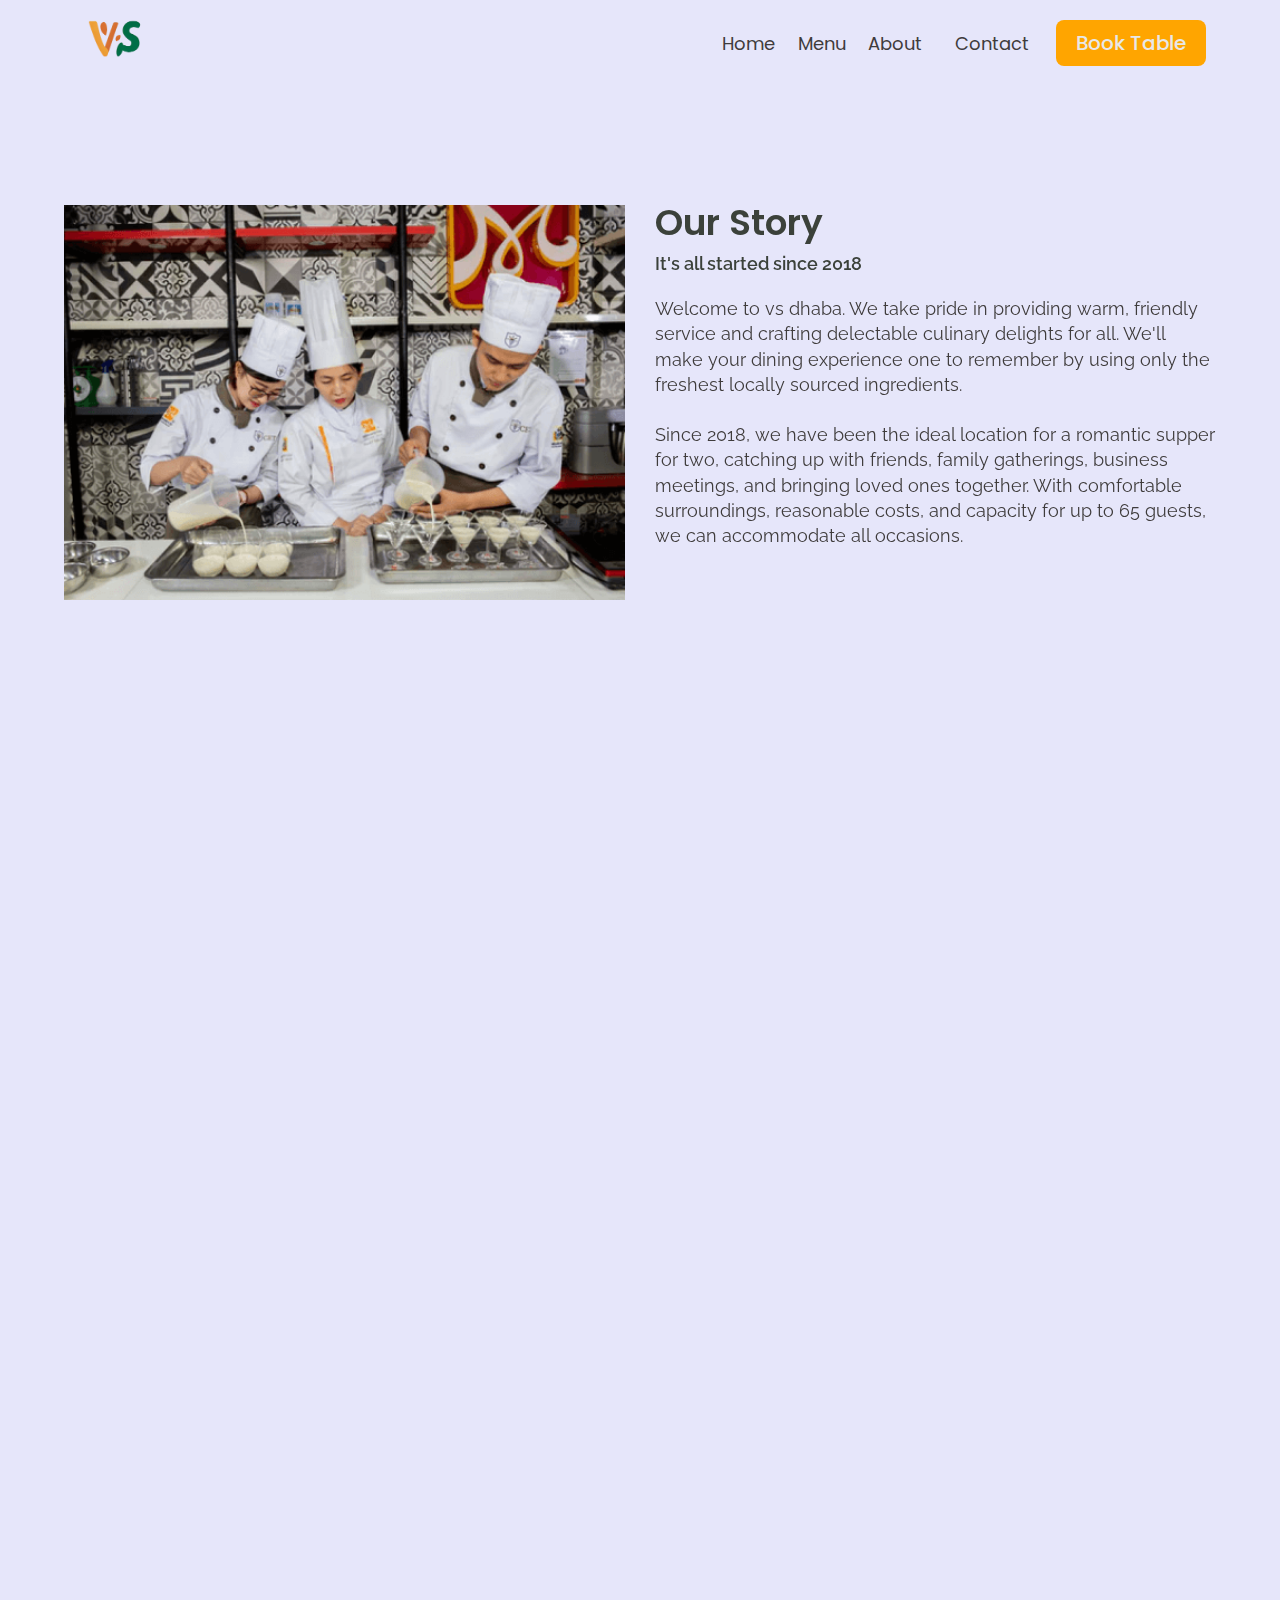
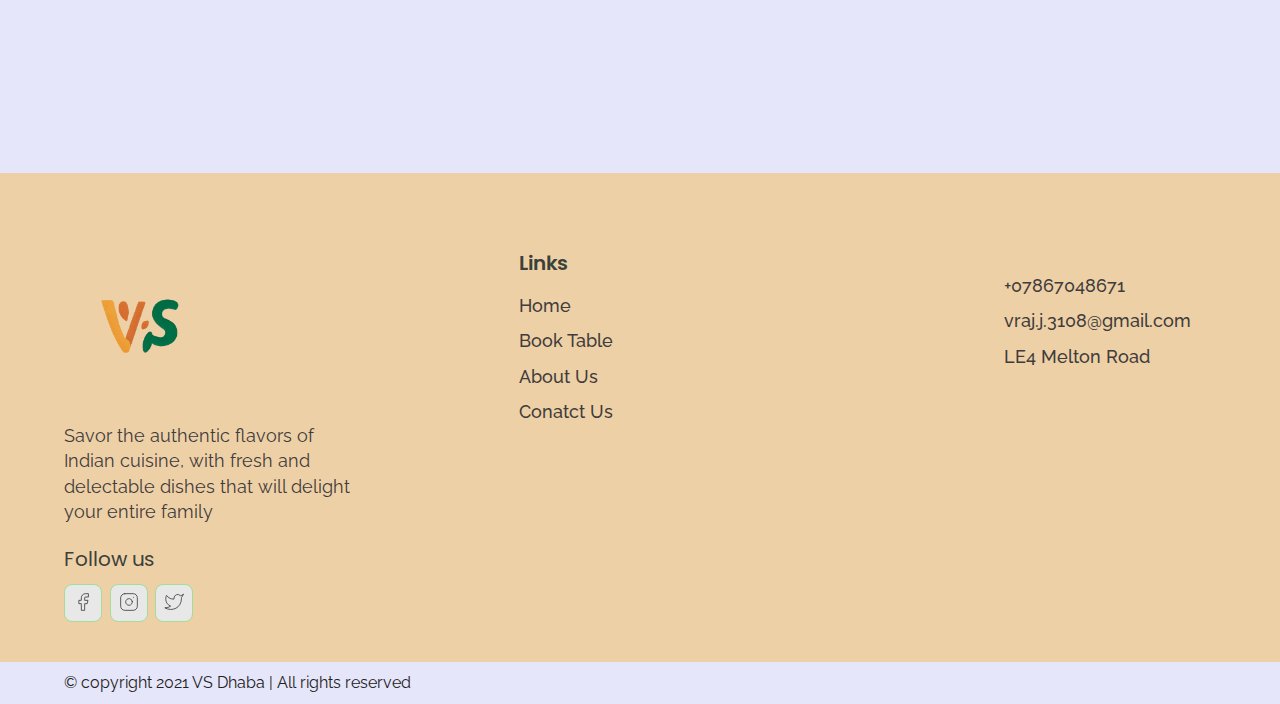
<file: about.html>
<!DOCTYPE html>
<html lang="en">
  <head>
    <meta charset="UTF-8" />
    <meta http-equiv="X-UA-Compatible" content="IE=edge" />
    <meta name="viewport" content="width=device-width, initial-scale=1.0" />
    <link rel="shortcut icon" href="./images/favicon.ico" type="image/x-icon" />
    <title>About | VS Dhaba</title>
    <link rel="stylesheet" href="./reset.css">
    <link rel="stylesheet" href="./globalStyles.css">
    <link rel="stylesheet" href="./components.css">
    <!-- aos library css  -->
    <link rel="stylesheet" href="https://unpkg.com/aos@next/dist/aos.css" />
    <link rel="stylesheet" href="./about.css" />
  </head>

  <body>
    <!-- Nav Section -->
    <div class="nav">
      <div class="container">
        <div class="nav__wrapper">
          <a href="../index.html" class="logo">
            <img class="vslogo" src="./images/vslogor.png" alt="" />
          </a>
          <nav>
            <div class="nav__icon">
              <svg
                xmlns="http://www.w3.org/2000/svg"
                width="24"
                height="24"
                viewBox="0 0 24 24"
                fill="none"
                stroke="currentColor"
                stroke-width="2"
                stroke-linecap="round"
                stroke-linejoin="round"
                class="feather feather-menu"
              >
                <line x1="3" y1="12" x2="21" y2="12" />
                <line x1="3" y1="6" x2="21" y2="6" />
                <line x1="3" y1="18" x2="21" y2="18" />
              </svg>
            </div>
            <div class="nav__bgOverlay"></div>
            <ul class="nav__list">
              <div class="nav__close">
                <svg
                  xmlns="http://www.w3.org/2000/svg"
                  width="24"
                  height="24"
                  viewBox="0 0 24 24"
                  fill="none"
                  stroke="currentColor"
                  stroke-width="2"
                  stroke-linecap="round"
                  stroke-linejoin="round"
                  class="feather feather-x"
                >
                  <line x1="18" y1="6" x2="6" y2="18" />
                  <line x1="6" y1="6" x2="18" y2="18" />
                </svg>
              </div>
              <div class="nav__list__wrapper">
                <li><a class="nav__link" href="../index.html">Home</a></li>
                <div class="dropdown">
                  <button class="dropbtn nav__link">Menu</button>
                  <div class="dropdown-content">
                    <a href="./gujarati.html">Gujarati</a>
                    <a href="./Rajasthani.html">Rajasthani</a>
                    <a href="./punjabi.html">Punjabi</a>
                    <a href="./SouthIndian.html">South indian</a>
                  </div>
                </div>
                <li><a class="nav__link" href="./about.html">About</a></li>
                <li><a class="nav__link" href="./contact.html">Contact</a></li>
                <li>
                  <a href="./booking.html" class="btn primary-btn"
                    >Book Table</a
                  >
                </li>
              </div>
            </ul>
          </nav>
        </div>
      </div>
    </div>
    <!-- End Nav Section -->
    <!-- Our Story Section -->
    <section id="ourStory" data-aos="fade-up">
      <div class="container">
        <div class="ourStory__wrapper">
          <div class="ourStory__img">
            <img src="./images/ourStoryImg.png" alt="shaif's cuisine" />
          </div>
          <div class="ourStory__info">
            <h3 class="ourStory__title">Our Story</h3>
            <p class="ourStory__subtitle">It's all started since 2018</p>
            <p class="ourStory__text">
              Welcome to vs dhaba. We take pride in providing warm, friendly
              service and crafting delectable culinary delights for all. We'll
              make your dining experience one to remember by using only the
              freshest locally sourced ingredients.

              <br /><br />
              Since 2018, we have been the ideal location for a romantic supper
              for two, catching up with friends, family gatherings, business
              meetings, and bringing loved ones together. With comfortable
              surroundings, reasonable costs, and capacity for up to 65 guests,
              we can accommodate all occasions.
            </p>
          </div>
        </div>
      </div>
    </section>
    <!-- End Our Story Section -->
    <!-- Our Goals -->
    <section id="ourGoals" data-aos="fade-down">
      <div class="container">
        <div class="ourGoals__info">
          <h3 class="ourGoals__title">Our Goals</h3>
          <p class="ourGoals__text">
            We will sell delectable and exceptional food and beverages that fulfil the highest quality, freshness, and seasonality standards while merging modern-creative and classic cooking techniques. We will provide great service to our customers by demonstrating warmth, graciousness, efficiency, skill, professionalism, and honesty in our work. Every consumer who walks through our doors should be impressed with their experience at our dhaba and want to return.
          </p>
        </div>
        <div class="ourGoals__imgs__wrapper" data-aos="fade-up">
          <div class="ourGoals__img1">
            <img src="./images/ourGoals_img1.png" alt="kitchen img" />
          </div>
          <div class="ourGoals__img2">
            <img src="./images/ourGoals_img2.png" alt="kitchen img" />
          </div>
          <div class="ourGoals__img3">
            <img src="./images/ourGoals_img3.png" alt="kitchen img" />
          </div>
        </div>
      </div>
    </section>
    <!-- End Our Goals -->
    <!-- Footer -->
    <div class="footer_div">
      <footer>
        <div class="container">
          <div class="footer__wrapper">
            <div class="footer__col1">
              <div class="footer__logo">
                <img src="./images/vslogor.png" alt="VS Dhaba" />
              </div>
              <p class="footer__desc">
                Savor the authentic flavors of Indian cuisine, with fresh and
                delectable dishes that will delight your entire family
              </p>
              <div class="footer__socials">
                <h4 class="footer__socials__title">Follow us</h4>
                <ol class="footer__socials__list">
                  <li>
                    <a href="#">
                      <svg
                        xmlns="http://www.w3.org/2000/svg"
                        width="24"
                        height="24"
                        viewBox="0 0 24 24"
                        fill="none"
                        stroke="currentColor"
                        stroke-width="1"
                        stroke-linecap="round"
                        stroke-linejoin="round"
                        class="feather feather-facebook"
                      >
                        <path
                          d="M18 2h-3a5 5 0 0 0-5 5v3H7v4h3v8h4v-8h3l1-4h-4V7a1 1 0 0 1 1-1h3z"
                        />
                      </svg>
                    </a>
                  </li>
                  <li>
                    <a href="#">
                      <svg
                        xmlns="http://www.w3.org/2000/svg"
                        width="24"
                        height="24"
                        viewBox="0 0 24 24"
                        fill="none"
                        stroke="currentColor"
                        stroke-width="1"
                        stroke-linecap="round"
                        stroke-linejoin="round"
                        class="feather feather-instagram"
                      >
                        <rect
                          x="2"
                          y="2"
                          width="20"
                          height="20"
                          rx="5"
                          ry="5"
                        />
                        <path
                          d="M16 11.37A4 4 0 1 1 12.63 8 4 4 0 0 1 16 11.37z"
                        />
                        <line x1="17.5" y1="6.5" x2="17.51" y2="6.5" />
                      </svg>
                    </a>
                  </li>
                  <li>
                    <a href="#">
                      <svg
                        xmlns="http://www.w3.org/2000/svg"
                        width="24"
                        height="24"
                        viewBox="0 0 24 24"
                        fill="none"
                        stroke="currentColor"
                        stroke-width="1"
                        stroke-linecap="round"
                        stroke-linejoin="round"
                        class="feather feather-twitter"
                      >
                        <path
                          d="M23 3a10.9 10.9 0 0 1-3.14 1.53 4.48 4.48 0 0 0-7.86 3v1A10.66 10.66 0 0 1 3 4s-4 9 5 13a11.64 11.64 0 0 1-7 2c9 5 20 0 20-11.5a4.5 4.5 0 0 0-.08-.83A7.72 7.72 0 0 0 23 3z"
                        />
                      </svg>
                    </a>
                  </li>
                </ol>
              </div>
            </div>
            <div class="footer__col2">
              <h3 class="footer__text__title">Links</h3>
              <ol class="footer__text">
                <li>
                  <a href="/index.html">Home</a>
                </li>

                <li>
                  <a href="./booking.html">Book Table</a>
                </li>
                <li>
                  <a href="./about.html">About Us</a>
                </li>
                <li>
                  <a href="./contact.html"> Conatct Us</a>
                </li>
              </ol>
            </div>
            <div class="footer__col3">
              <h3 class="footer__text__title"></h3>
              <ol class="footer__text">
                <li>
                  <a href="#"></a>
                </li>
                <li>
                  <a href="#"></a>
                </li>
                <li>
                  <a href="#"></a>
                </li>
              </ol>
            </div>
            <div class="footer__col4">
              <h3 class="footer__text__title"></h3>
              <ol class="footer__text">
                <li>
                  <a href="#">+07867048671</a>
                </li>
                <li>
                  <a href="#">vraj.j.3108@gmail.com</a>
                </li>
                <li>
                  <a href="#">LE4 Melton Road</a>
                </li>
              </ol>
            </div>
          </div>
        </div>
      </footer>
      <div id="copyright">
        <div class="container">
          <p class="copyright__text">
            © copyright 2021 VS Dhaba | All rights reserved
          </p>
        </div>
      </div>
    </div>
    <!-- End Footer -->

    <!-- aos scripts -->
    <script src="https://unpkg.com/aos@next/dist/aos.js"></script>
    <!-- custom scripts -->
    <script src="./main.js"></script>
  </body>
</html>
</file>
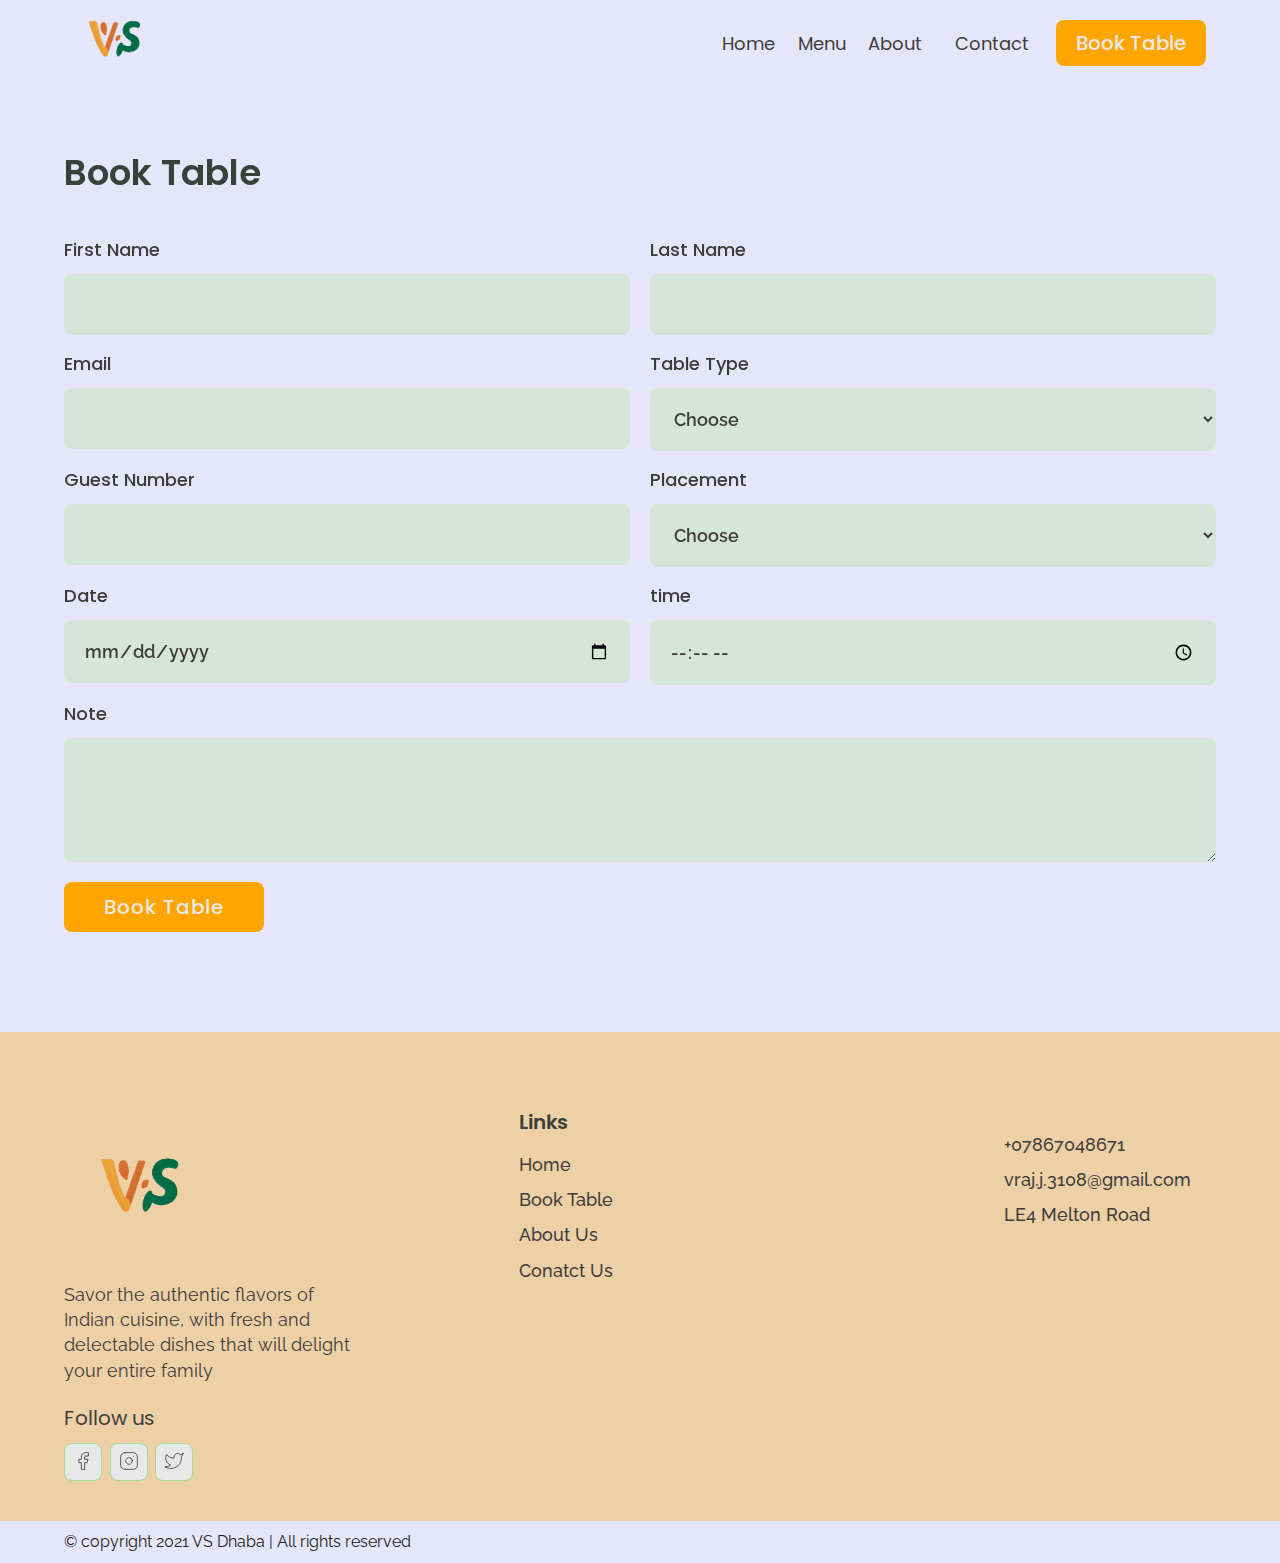
<file: booking.html>
<!DOCTYPE html>
<html lang="en">

<head>
  <meta charset="UTF-8">
  <meta http-equiv="X-UA-Compatible" content="IE=edge">
  <meta name="viewport" content="width=device-width, initial-scale=1.0">
  <link rel="shortcut icon" href="./images/favicon.ico" type="image/x-icon">
  <title>Booking VS Dhaba</title>
  <link rel="stylesheet" href="./reset.css">
  <link rel="stylesheet" href="./globalStyles.css">
  <link rel="stylesheet" href="./components.css">
  <link rel="stylesheet" href="./booking.css">
  <!-- aos library css  -->
  <link rel="stylesheet" href="https://unpkg.com/aos@next/dist/aos.css" />
</head>

<body>
  <!-- Nav Section -->
  <div class="nav">
    <div class="container">
      <div class="nav__wrapper">
        <a href="./index.html" class="logo">
          <img class="vslogo" src="../images/vslogor.png" alt="" />
        </a>
        <nav>
          <div class="nav__icon">
            <svg
              xmlns="http://www.w3.org/2000/svg"
              width="24"
              height="24"
              viewBox="0 0 24 24"
              fill="none"
              stroke="currentColor"
              stroke-width="2"
              stroke-linecap="round"
              stroke-linejoin="round"
              class="feather feather-menu"
            >
              <line x1="3" y1="12" x2="21" y2="12" />
              <line x1="3" y1="6" x2="21" y2="6" />
              <line x1="3" y1="18" x2="21" y2="18" />
            </svg>
          </div>
          <div class="nav__bgOverlay"></div>
          <ul class="nav__list">
            <div class="nav__close">
              <svg
                xmlns="http://www.w3.org/2000/svg"
                width="24"
                height="24"
                viewBox="0 0 24 24"
                fill="none"
                stroke="currentColor"
                stroke-width="2"
                stroke-linecap="round"
                stroke-linejoin="round"
                class="feather feather-x"
              >
                <line x1="18" y1="6" x2="6" y2="18" />
                <line x1="6" y1="6" x2="18" y2="18" />
              </svg>
            </div>
            <div class="nav__list__wrapper">
              <li><a class="nav__link" href="../index.html">Home</a></li>
              <div class="dropdown">
                <button class="dropbtn nav__link">Menu</button>
                <div class="dropdown-content">
                  <a href="./gujarati.html">Gujarati</a>
                  <a href="./Rajasthani.html">Rajasthani</a>
                  <a href="./punjabi.html">Punjabi</a>
                  <a href="./SouthIndian.html">South indian</a>
                </div>
              </div>
              <li><a class="nav__link" href="./about.html">About</a></li>
              <li><a class="nav__link" href="./contact.html">Contact</a></li>
              <li>
                <a href="./booking.html" class="btn primary-btn"
                  >Book Table</a
                >
              </li>
            </div>
          </ul>
        </nav>
      </div>
    </div>
  </div>
  <!-- End Nav Section -->
  <!-- Booking Section -->
  <section id="form" data-aos="fade-up">
    <div class="container">
      <h3 class="form__title">Book Table</h3>
      <div class="form__wrapper">
        <form name="booking" method="POST" netlify>
          <div class="form__group">
            <label for="firstName">First Name</label>
            <input type="text" id="firstName" name="First Name" required>
          </div>
          <div class="form__group">
            <label for="lastName">Last Name</label>
            <input type="text" id="lastName" name="Last Name" required>
          </div>
          <div class="form__group">
            <label for="email">Email</label>
            <input type="email" id="email" name="Email" required>
          </div>
          <div class="form__group">
            <label for="tableType">Table Type</label>
            <select name="Table Type" id="tableType" required>
              <option selected disabled>Choose</option>
              <option value="small">Small(2 persons)</option>
              <option value="medium">Small(4 persons)</option>
              <option value="large">large(6 persons)</option>
            </select>
          </div>
          <div class="form__group">
            <label for="guestNumber">Guest Number</label>
            <input type="number" id="guestNumber" name="Guest Number" min="1" max="10" required>
          </div>
          <div class="form__group">
            <label for="placement">Placement</label>
            <select name="Placement" id="placement">
              <option selected disabled>Choose</option>
              <option value="outdoor">Outdoor</option>
              <option value="indoor">Indoor</option>
              <option value="rooftop">rooftop</option>
            </select>
          </div>
          <div class="form__group">
            <label for="date">Date</label>
            <input type="date" id="date" name="Date" required>
          </div>
          <div class="form__group">
            <label for="time">time</label>
            <input type="time" id="time" name="Time" required>
          </div>
          <div class="form__group form__group__full">
            <label for="note">Note</label>
            <textarea name="Note" id="note" rows="4"></textarea>
          </div>
          <button type="submit" class="btn primary-btn">Book Table</button>
        </form>
      </div>
    </div>
  </section>
  <!-- End Booking Section -->
  <!-- Footer -->
  <div class="footer_div">
    <footer>
      <div class="container">
        <div class="footer__wrapper">
          <div class="footer__col1">
            <div class="footer__logo">
              <img src="./images/vslogor.png" alt="VS Dhaba" />
            </div>
            <p class="footer__desc">
              Savor the authentic flavors of Indian cuisine, with fresh and
              delectable dishes that will delight your entire family
            </p>
            <div class="footer__socials">
              <h4 class="footer__socials__title">Follow us</h4>
              <ol class="footer__socials__list">
                <li>
                  <a href="#">
                    <svg
                      xmlns="http://www.w3.org/2000/svg"
                      width="24"
                      height="24"
                      viewBox="0 0 24 24"
                      fill="none"
                      stroke="currentColor"
                      stroke-width="1"
                      stroke-linecap="round"
                      stroke-linejoin="round"
                      class="feather feather-facebook"
                    >
                      <path
                        d="M18 2h-3a5 5 0 0 0-5 5v3H7v4h3v8h4v-8h3l1-4h-4V7a1 1 0 0 1 1-1h3z"
                      />
                    </svg>
                  </a>
                </li>
                <li>
                  <a href="#">
                    <svg
                      xmlns="http://www.w3.org/2000/svg"
                      width="24"
                      height="24"
                      viewBox="0 0 24 24"
                      fill="none"
                      stroke="currentColor"
                      stroke-width="1"
                      stroke-linecap="round"
                      stroke-linejoin="round"
                      class="feather feather-instagram"
                    >
                      <rect x="2" y="2" width="20" height="20" rx="5" ry="5" />
                      <path
                        d="M16 11.37A4 4 0 1 1 12.63 8 4 4 0 0 1 16 11.37z"
                      />
                      <line x1="17.5" y1="6.5" x2="17.51" y2="6.5" />
                    </svg>
                  </a>
                </li>
                <li>
                  <a href="#">
                    <svg
                      xmlns="http://www.w3.org/2000/svg"
                      width="24"
                      height="24"
                      viewBox="0 0 24 24"
                      fill="none"
                      stroke="currentColor"
                      stroke-width="1"
                      stroke-linecap="round"
                      stroke-linejoin="round"
                      class="feather feather-twitter"
                    >
                      <path
                        d="M23 3a10.9 10.9 0 0 1-3.14 1.53 4.48 4.48 0 0 0-7.86 3v1A10.66 10.66 0 0 1 3 4s-4 9 5 13a11.64 11.64 0 0 1-7 2c9 5 20 0 20-11.5a4.5 4.5 0 0 0-.08-.83A7.72 7.72 0 0 0 23 3z"
                      />
                    </svg>
                  </a>
                </li>
              </ol>
            </div>
          </div>
          <div class="footer__col2">
            <h3 class="footer__text__title">Links</h3>
            <ol class="footer__text">
              <li>
                <a href="/index.html">Home</a>
              </li>
              
              <li>
                <a href="./booking.html">Book Table</a>
              </li>
              <li>
                <a href="./about.html">About Us</a>
              </li>
              <li>
                <a href="./contact.html"> Conatct Us</a>
              </li>
              
            </ol>
          </div>
          <div class="footer__col3">
            <h3 class="footer__text__title"></h3>
            <ol class="footer__text">
              <li>
                <a href="#"></a>
              </li>
              <li>
                <a href="#"></a>
              </li>
              <li>
                <a href="#"></a>
              </li>
            </ol>
          </div>
          <div class="footer__col4">
            <h3 class="footer__text__title"></h3>
            <ol class="footer__text">
              <li>
                <a href="#">+07867048671</a>
              </li>
              <li>
                <a href="#">vraj.j.3108@gmail.com</a>
              </li>
              <li>
                <a href="#">LE4 Melton Road</a>
              </li>
            </ol>
          </div>
        </div>
      </div>
    </footer>
    <div id="copyright">
      <div class="container">
        <p class="copyright__text">
          © copyright 2021 VS Dhaba | All rights reserved
        </p>
      </div>
    </div>
  </div>
  <!-- End Footer -->

  <!-- aos scripts -->
  <script src="https://unpkg.com/aos@next/dist/aos.js"></script>
  <!-- custom scripts -->
  <script src="./main.js"></script>
</body>

</html>
</file>
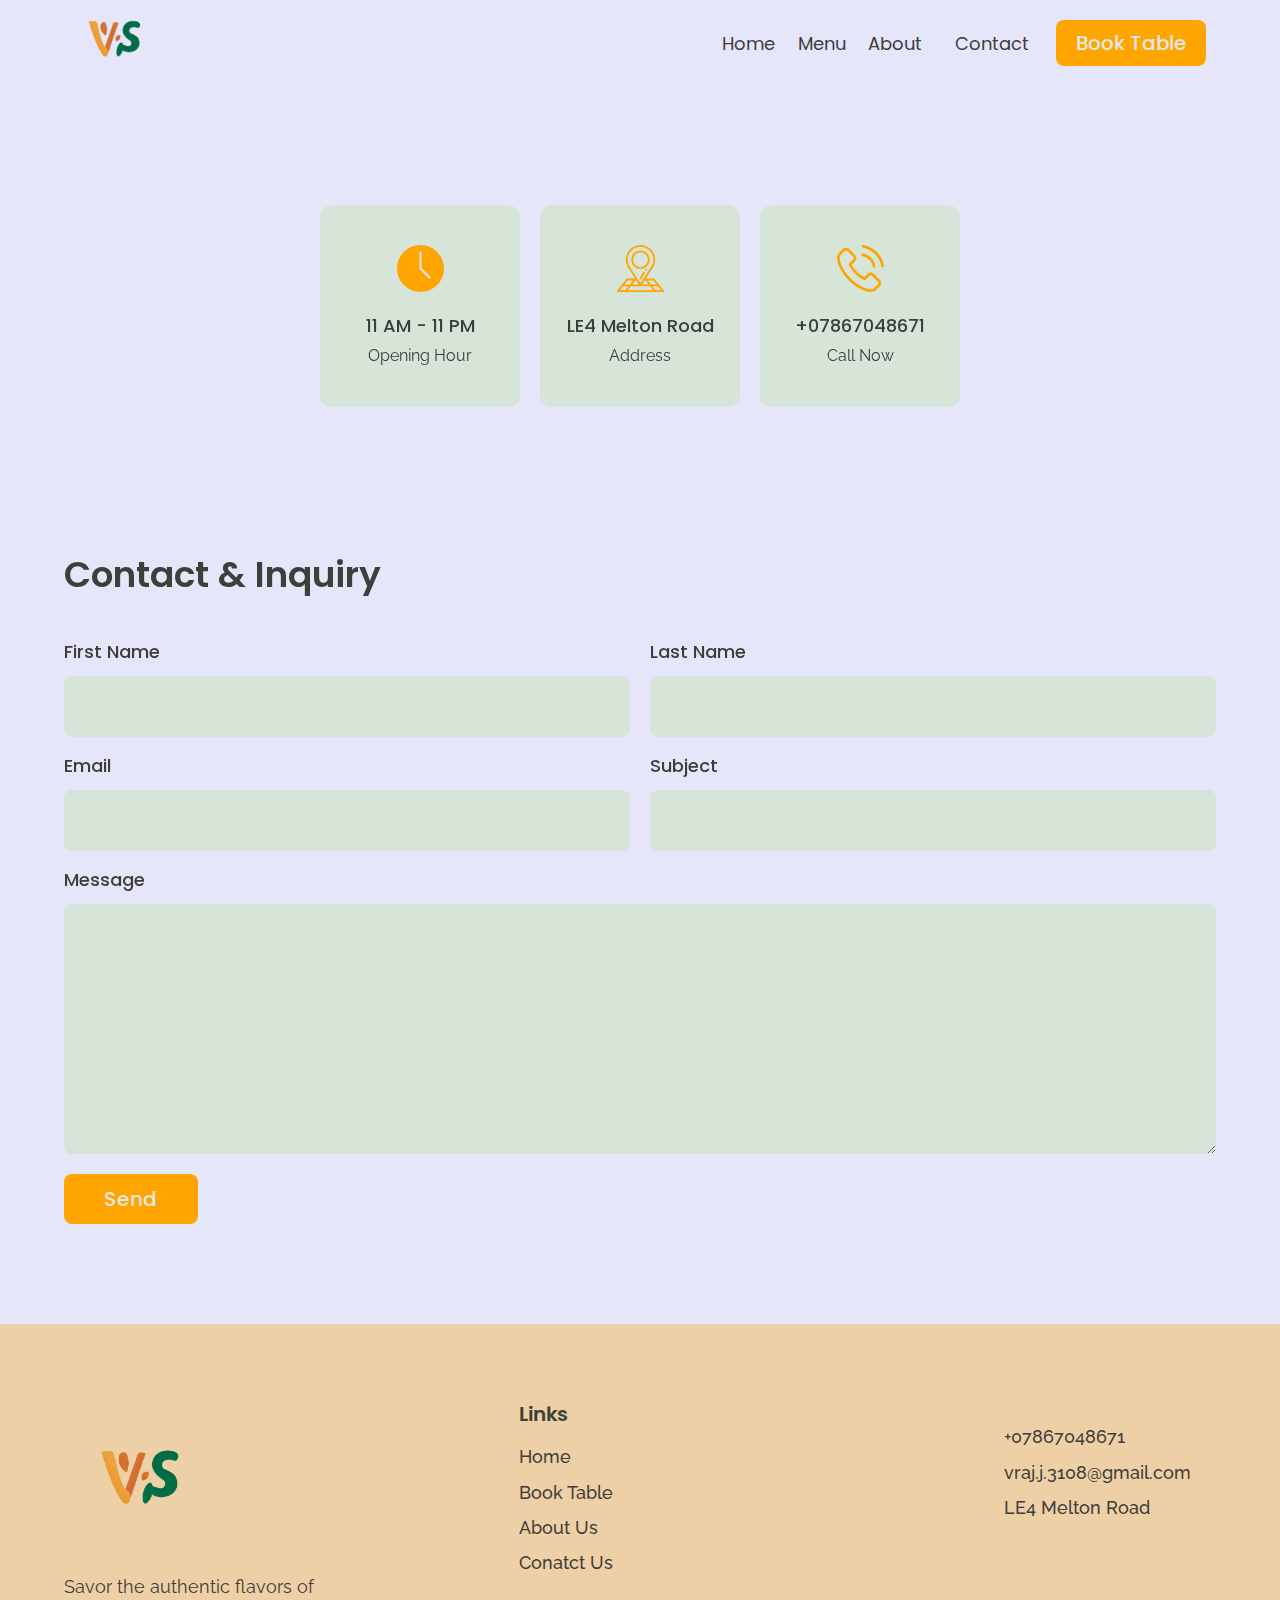
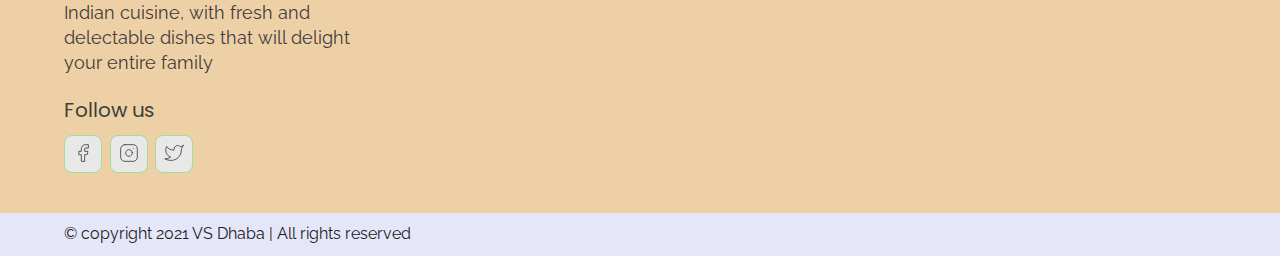
<file: contact.html>
<!DOCTYPE html>
<html lang="en">

<head>
  <meta charset="UTF-8">
  <meta http-equiv="X-UA-Compatible" content="IE=edge">
  <meta name="viewport" content="width=device-width, initial-scale=1.0">
  <link rel="shortcut icon" href="./images/favicon.ico" type="image/x-icon">
  <title>Contact | Shaif's Cuisine</title>
  <link rel="stylesheet" href="./reset.css">
  <link rel="stylesheet" href="./globalStyles.css">
  <link rel="stylesheet" href="./components.css">
  <!-- aos library css  -->
  <link rel="stylesheet" href="https://unpkg.com/aos@next/dist/aos.css" />
  <link rel="stylesheet" href="./contact.css">
  <!-- Add your custom css -->
</head>

<body>
  <!-- Nav Section -->
  <div class="nav">
    <div class="container">
      <div class="nav__wrapper">
        <a href="./index.html" class="logo">
          <img class="vslogo" src="./images/vslogor.png" alt="" />
        </a>
        <nav>
          <div class="nav__icon">
            <svg
              xmlns="http://www.w3.org/2000/svg"
              width="24"
              height="24"
              viewBox="0 0 24 24"
              fill="none"
              stroke="currentColor"
              stroke-width="2"
              stroke-linecap="round"
              stroke-linejoin="round"
              class="feather feather-menu"
            >
              <line x1="3" y1="12" x2="21" y2="12" />
              <line x1="3" y1="6" x2="21" y2="6" />
              <line x1="3" y1="18" x2="21" y2="18" />
            </svg>
          </div>
          <div class="nav__bgOverlay"></div>
          <ul class="nav__list">
            <div class="nav__close">
              <svg
                xmlns="http://www.w3.org/2000/svg"
                width="24"
                height="24"
                viewBox="0 0 24 24"
                fill="none"
                stroke="currentColor"
                stroke-width="2"
                stroke-linecap="round"
                stroke-linejoin="round"
                class="feather feather-x"
              >
                <line x1="18" y1="6" x2="6" y2="18" />
                <line x1="6" y1="6" x2="18" y2="18" />
              </svg>
            </div>
            <div class="nav__list__wrapper">
              <li><a class="nav__link" href="../index.html">Home</a></li>
              <div class="dropdown">
                <button class="dropbtn nav__link">Menu</button>
                <div class="dropdown-content">
                  <a href="./gujarati.html">Gujarati</a>
                  <a href="./Rajasthani.html">Rajasthani</a>
                  <a href="./punjabi.html">Punjabi</a>
                  <a href="./SouthIndian.html">South indian</a>
                </div>
              </div>
              <li><a class="nav__link" href="./about.html">About</a></li>
              <li><a class="nav__link" href="./contact.html">Contact</a></li>
              <li>
                <a href="./booking.html" class="btn primary-btn"
                  >Book Table</a
                >
              </li>
            </div>
          </ul>
        </nav>
      </div>
    </div>
  </div>
  <!-- End Nav Section -->
  <!-- Store Info Section -->
  <section id="storeInfo" data-aos="fade-up">
    <div class="container">
      <div class="storeInfo__wrapper">
        <div class="storeInfo__item">
          <div class="storeInfo__icon">
            <img src="./images/wall-clock-icon.svg" alt="clock icon">
          </div>
          <h3 class="storeInfo__title">
            11 AM - 11 PM
          </h3>
          <p class="storeInfo__text">
            Opening Hour
          </p>
        </div>
        <div class="storeInfo__item">
          <div class="storeInfo__icon">
            <img src="./images/address-icon.svg" alt="clock icon">
          </div>
          <h3 class="storeInfo__title">
             LE4 Melton Road
          </h3>
          <p class="storeInfo__text">
            Address
          </p>
        </div>
        <div class="storeInfo__item">
          <div class="storeInfo__icon">
            <img src="./images/phone-icon.svg" alt="clock icon">
          </div>
          <h3 class="storeInfo__title">
            +07867048671
          </h3>
          <p class="storeInfo__text">
            Call Now
          </p>
        </div>
      </div>
    </div>
  </section>
  <!-- End Store Info Section -->
  <!-- Contact Form Section -->
  <section id="form" data-aos="fade-down">
    <div class="container">
      <h3 class="form__title">
        Contact & Inquiry
      </h3>
      <div class="form__wrapper">
        <form name="contact" method="POST" netlify>
          <div class="form__group">
            <label for="firstName">First Name</label>
            <input type="text" id="firstName" name="First Name" required>
          </div>
          <div class="form__group">
            <label for="lastName">Last Name</label>
            <input type="text" id="lastName" name="Last Name" required>
          </div>
          <div class="form__group">
            <label for="email">Email</label>
            <input type="email" id="email" name="Email" required>
          </div>
          <div class="form__group">
            <label for="subject">Subject</label>
            <input type="text" id="subject" name="Subject" required>
          </div>
          <div class="form__group form__group__full">
            <label for="message">Message</label>
            <textarea name="Message" id="message" cols="30" rows="10" required></textarea>
          </div>
          <button type="submit" class="btn primary-btn">Send</button>
        </form>
      </div>
    </div>
  </section>
  <!-- End Contact Form Section-->
  <!-- Footer -->
  <div class="footer_div">
    <footer>
      <div class="container">
        <div class="footer__wrapper">
          <div class="footer__col1">
            <div class="footer__logo">
              <img src="./images/vslogor.png" alt="VS Dhaba" />
            </div>
            <p class="footer__desc">
              Savor the authentic flavors of Indian cuisine, with fresh and
              delectable dishes that will delight your entire family
            </p>
            <div class="footer__socials">
              <h4 class="footer__socials__title">Follow us</h4>
              <ol class="footer__socials__list">
                <li>
                  <a href="#">
                    <svg
                      xmlns="http://www.w3.org/2000/svg"
                      width="24"
                      height="24"
                      viewBox="0 0 24 24"
                      fill="none"
                      stroke="currentColor"
                      stroke-width="1"
                      stroke-linecap="round"
                      stroke-linejoin="round"
                      class="feather feather-facebook"
                    >
                      <path
                        d="M18 2h-3a5 5 0 0 0-5 5v3H7v4h3v8h4v-8h3l1-4h-4V7a1 1 0 0 1 1-1h3z"
                      />
                    </svg>
                  </a>
                </li>
                <li>
                  <a href="#">
                    <svg
                      xmlns="http://www.w3.org/2000/svg"
                      width="24"
                      height="24"
                      viewBox="0 0 24 24"
                      fill="none"
                      stroke="currentColor"
                      stroke-width="1"
                      stroke-linecap="round"
                      stroke-linejoin="round"
                      class="feather feather-instagram"
                    >
                      <rect x="2" y="2" width="20" height="20" rx="5" ry="5" />
                      <path
                        d="M16 11.37A4 4 0 1 1 12.63 8 4 4 0 0 1 16 11.37z"
                      />
                      <line x1="17.5" y1="6.5" x2="17.51" y2="6.5" />
                    </svg>
                  </a>
                </li>
                <li>
                  <a href="#">
                    <svg
                      xmlns="http://www.w3.org/2000/svg"
                      width="24"
                      height="24"
                      viewBox="0 0 24 24"
                      fill="none"
                      stroke="currentColor"
                      stroke-width="1"
                      stroke-linecap="round"
                      stroke-linejoin="round"
                      class="feather feather-twitter"
                    >
                      <path
                        d="M23 3a10.9 10.9 0 0 1-3.14 1.53 4.48 4.48 0 0 0-7.86 3v1A10.66 10.66 0 0 1 3 4s-4 9 5 13a11.64 11.64 0 0 1-7 2c9 5 20 0 20-11.5a4.5 4.5 0 0 0-.08-.83A7.72 7.72 0 0 0 23 3z"
                      />
                    </svg>
                  </a>
                </li>
              </ol>
            </div>
          </div>
          <div class="footer__col2">
            <h3 class="footer__text__title">Links</h3>
            <ol class="footer__text">
              <li>
                <a href="/index.html">Home</a>
              </li>
              
              <li>
                <a href="./booking.html">Book Table</a>
              </li>
              <li>
                <a href="./about.html">About Us</a>
              </li>
              <li>
                <a href="./contact.html"> Conatct Us</a>
              </li>
              
            </ol>
          </div>
          <div class="footer__col3">
            <h3 class="footer__text__title"></h3>
            <ol class="footer__text">
              <li>
                <a href="#"></a>
              </li>
              <li>
                <a href="#"></a>
              </li>
              <li>
                <a href="#"></a>
              </li>
            </ol>
          </div>
          <div class="footer__col4">
            <h3 class="footer__text__title"></h3>
            <ol class="footer__text">
              <li>
                <a href="#">+07867048671</a>
              </li>
              <li>
                <a href="#">vraj.j.3108@gmail.com</a>
              </li>
              <li>
                <a href="#">LE4 Melton Road</a>
              </li>
            </ol>
          </div>
        </div>
      </div>
    </footer>
    <div id="copyright">
      <div class="container">
        <p class="copyright__text">
          © copyright 2021 VS Dhaba | All rights reserved
        </p>
      </div>
    </div>
  </div>
  <!-- End Footer -->


  <!-- aos script -->
  <script src="https://unpkg.com/aos@next/dist/aos.js"></script>
  <!-- custom script -->
  <script src="./main.js"></script>
</body>

</html>
</file>
<file: globalStyles.css>
@import url('https://fonts.googleapis.com/css2?family=Poppins:wght@500;600&family=Raleway:wght@400;500;600&display=swap');
html {
	font-size: 10px;
	overflow-x: hidden;
}
body {
	 background-color: lavender;
	overflow-x: hidden;
	visibility: hidden;
}
section {
	padding: 100px 0;
}
@media only screen and (max-width: 767px) {
	section {
		padding: 50px 0;
	}
}
.container {
	max-width: 1200px;
	width: 90%;
	margin: 0 auto;
}
:root {
	--green-1: #26643b;
	--green-2: #a2de96;
	--lightGreen-1: #d6e5d8;
	--lightGreen-2: #f5fcf4;
	--black-1: #3b413a;
	--black-2: #3f3c3c;
	--black-3: #5b6359;
	--white-1: #e8e8e8;
}
img {
	width: 100%;
	height: 100%;
	object-fit: contain;
}
h1,
h2,
h3,
h4 {
	font-family: Poppins;
}
p {
	font-family: Raleway;
	font-weight: 400;
	line-height: 1.4em;
	font-size: 1.8rem;
}
a {
	display: inline-block;
	text-decoration: none;
}
</file>
<file: components.css>
/* Nav Styles */
.nav {
	padding: 2rem 0;
}
.nav__icon,
.nav__close,
.nav__bgOverlay {
	display: none;
}
.nav__wrapper {
	display: flex;
	justify-content: space-between;
}
.nav__list li {
	display: inline-block;
	margin: 0 1rem;
}
.nav__list .nav__link {
	font-size: 1.8rem;
	font-family: Poppins;
	color: var(--black-2);
	padding: 0.5rem;
}
.nav__list li:hover .nav__link {
	background-color: orange; border-radius: 10px; color: white;
}
@media only screen and (max-width: 768px) {
	.nav {
		position: relative;
		/* overflow-x: scroll; */
	}
	.nav__icon {
		display: block;
	}
	.nav__icon svg,
	.nav__close svg {
		pointer-events: none;
		height: 30px;
		width: 30px;
	}
	.nav__close {
		display: block;
		position: absolute;
		color: var(--black-1);
		right: 1rem;
		top: 1rem;
		cursor: pointer;
	}
	.nav__list {
		z-index: 1000;
		position: absolute;
		left: 100%;
		top: 0;
		height: 100vh;
		width: 80%;
		background: var(--lightGreen-1);
		display: flex;
		align-items: center;
		justify-content: flex-end;
		padding-right: 2rem;
		transform: translate(0%);
		overflow: hidden;
		transition: 0.3s ease-in transform;
	}
	.nav__list.show {
		transform: translate(-100%);
	}
	.nav__list li {
		display: block;
		text-align: right;
		margin-bottom: 2rem;
	}
	.nav__list a {
		font-size: 1.6rem;
	}
	.nav__bgOverlay {
		position: absolute;
		left: 0;
		top: 0;
		z-index: 1000;
		height: 100vh;
		width: 100%;
		background: rgba(18, 24, 14, 0.808);
		display: none;
	}
	.nav__bgOverlay.active {
		display: block;
	}
}
/* End Nav Styles */
/* Global Button Styles */
.btn {
	color: white;
	font-family: Poppins;
	font-weight: 500;
	border-radius: 8px;
	font-size: 1.4rem;
	padding: 1.2rem 2rem;
	background-color: orange;
}
.primary-btn {
	color: var(--white-1);
	background: orange;
}
@media only screen and (min-width: 700px) {
	.btn {
		padding: 1.3rem 2rem;
		font-size: 2rem;
	}
}
/* End Global Button Styles */

/* Store info section styles*/
.storeInfo__wrapper {
	display: flex;
	justify-content: center;
	flex-wrap: wrap;
	gap: 1rem;
}
.storeInfo__item {
	background-color: var(--lightGreen-1);
	padding: 20px 30px;
	text-align: center;
	text-align: center;
	border-radius: 12px;
	width: 150px;
}
.storeInfo__icon {
	width: 30px;
	margin: 0 auto;
	margin-bottom: 1.5rem;
}
.storeInfo__title {
	font-size: 1.4rem;
	font-family: Poppins;
	font-weight: 500;
	margin-bottom: 0.5rem;
	color: var(--black-1);
}
.storeInfo__text {
	font-size: 1.4rem;
	font-family: Raleway;
	color: var(--black-2);
}
@media only screen and (min-width: 768px) {
	.storeInfo__wrapper {
		gap: 2rem;
	}
	.storeInfo__item {
		min-width: 200px;
		padding: 40px 0;
	}
	.storeInfo__icon {
		width: 47px;
		margin-bottom: 2.5rem;
	}
	.storeInfo__title {
		font-size: 1.8rem;
		margin-bottom: 1rem;
	}
	.storeInfo__text {
		font-size: 1.6rem;
	}
}

/* Dishes Grid */
.dishGrid__title {
	font-size: 1.8rem;
	margin-bottom: 2rem;
	font-weight: 600;
	color: var(--black-1);
}
.dishGrid__wrapper {
	display: grid;
	/* grid-template-columns: repeat(autofit, minmax(140px, 1fr)); */
	grid-template-columns: repeat(auto-fit, minmax(140px, 1fr));
	gap: 1rem;
}
.dishGrid__item {
	display: flex;
	flex-direction: column;
	background-color: rgba(255, 166, 0, 0.637);
	padding: 0.5rem;
	border-radius: 8px;
	gap: 0.5rem;
	transition: all 0.5s;

}

.dishGrid__item:hover{
	transform: scale(1.1);
	

}

.dishGrid__item__img {
	flex: 4;
}
.dishGrid__item__info {
	flex: 5;
}
.dishGrid__item__img img {
	object-fit: cover;
	border-radius: 12px;
}
.dishGrid__item__title {
	font-size: 1.4rem;
	line-height: 1.3em;
	font-weight: 500;
	color: var(--black-1);
	margin-bottom: 0.5rem;
}
.dishGrid__item__price {
	font-size: 1.4rem;
	color: var(--green-1);
	font-weight: 600;
	margin-bottom: 0.5rem;
}
.dishGrid__item__stars {
	max-height: 15px;
	width: max-content;
}
@media only screen and (min-width: 768px) {
	.dishGrid__title {
		font-size: 2.4rem;
	}
	.dishGrid__wrapper {
		grid-template-columns: repeat(auto-fit, minmax(350px, 1fr));
		gap: 3rem;
	}
	.dishGrid__item {
		flex-direction: row;
		padding: 1.5rem;
		border-radius: 12px;
		gap: 1rem;
	}
	.dishGrid__item__title {
		font-size: 2.4rem;
		margin-bottom: 1rem;
	}
	.dishGrid__item__price {
		font-size: 2rem;
		margin-bottom: 1rem;
	}
}
/* Dishes Grid */

/* Footer Styles */
footer {
	background:rgba(255, 166, 0, 0.336);
	padding-top: 5rem;
	padding-bottom: 2rem;
}
.footer__wrapper {
	display: flex;
	flex-direction: column;
	gap: 3rem;
}
.footer__logo {
	width: 150px;
	margin-bottom: 2rem;
}
.footer__desc {
	font-size: 1.4rem;
	color: var(--black-2);
	margin-bottom: 2rem;
}
.footer__socials__title {
	font-size: 1.8rem;
	color: var(--black-1);
	margin-bottom: 1rem;
}
.footer__socials li {
	display: inline-block;
	margin-right: 0.5rem;
}
.footer__socials a {
	padding: 0.5rem 0.8rem;
	background-color: var(--white-1);
	border: 1px solid var(--green-2);
	border-radius: 8px;
}
.footer__socials svg {
	width: 20px;
	color: var(--black-2);
}
.footer__text__title {
	font-size: 1.8rem;
	margin-bottom: 1rem;
	color: var(--black-1);
	font-weight: 600;
}
.footer__text a {
	font-size: 1.4rem;
	margin-bottom: 0.5rem;
	color: var(--black-2);
	font-family: Raleway;
	font-weight: 500;
	line-height: 1.4em;
}
@media only screen and (min-width: 768px) {
	footer {
		padding-top: 8rem;
		padding-bottom: 4rem;
	}
	.footer__wrapper {
		flex-direction: row;
	}
	.footer__col1 {
		flex: 4;
	}
	.footer__col2,
	.footer__col3,
	.footer__col4 {
		flex: 2;
	}
	.footer__desc {
		max-width: 300px;
		font-size: 1.8rem;
		margin-bottom: 2.5rem;
	}
	.footer__socials__title {
		font-size: 2rem;
		margin-bottom: 1.5rem;
	}
	.footer__text__title {
		font-size: 2rem;
		margin-bottom: 2rem;
	}
	.footer__text a {
		font-size: 1.8rem;
		margin-bottom: 1rem;
	}
}
#copyright {
	padding: 1rem 0;
}
.copyright__text {
	font-size: 1.4rem;
	text-align: center;
}
@media only screen and (min-width: 768px) {
	.copyright__text {
		font-size: 1.6rem;
		text-align: left;
	}
}
/* End Footer Styles */

/* Form Styles */
#form {
	padding: 5rem 0;
}
.form__title {
	font-size: 1.8rem;
	color: var(--black-1);
	font-weight: 600;
}
.form__wrapper {
	padding: 3rem 0;
}
.form__wrapper form {
	display: grid;
	grid-template-columns: 1fr;
	gap: 2rem;
}
.form__group label {
	font-size: 1.6rem;
	font-family: Poppins;
	color: var(--black-2);
	font-weight: 500;
}
.form__group input,
.form__group textarea,
.form__group select {
	width: 100%;
	border: none;
	background-color: var(--lightGreen-1);
	font-size: 1.4rem;
	font-family: Raleway;
	font-weight: 600;
	padding: 1.5rem;
	border-radius: 8px;
	margin-top: 0.5rem;
	color: var(--black-2);
}
.form__group textarea {
	resize: vertical;
}
.form__wrapper button[type='submit'] {
	width: max-content;
	border: none;
	padding: 1rem 4rem;
	font-weight: 500;
	letter-spacing: 0.1rem;
}
@media only screen and (min-width: 768px) {
	.form__title {
		font-size: 3.6rem;
	}
	.form__wrapper {
		padding: 5rem 0;
	}
	.form__wrapper form {
		grid-template-columns: 1fr 1fr;
	}
	.form__group__full {
		grid-column: 1/3;
	}
	.form__group label {
		font-size: 1.8rem;
	}
	.form__group input,
	.form__group textarea,
	.form__group select {
		font-size: 1.8rem;
		padding: 2rem;
		margin-top: 1.5rem;
	}
}
</file>
<file: about.css>
/* Our Story Styles */
.ourStory__wrapper {
	display: flex;
	flex-direction: column;
	gap: 2rem;
}
.ourStory__title,
.ourGoals__title {
	font-size: 1.8rem;
	font-weight: 600;
	color: var(--black-1);
	margin-bottom: 1rem;
}
.ourStory__subtitle {
	font-size: 1.4rem;
	font-weight: 600;
	color: var(--black-1);
	margin-bottom: 2rem;
}
.ourStory__text,
.ourGoals__text {
	font-size: 1.4rem;
	line-height: 1.4em;
	color: var(--black-2);
}
@media only screen and (min-width: 768px) {
	.ourStory__wrapper {
		flex-direction: row;
		gap: 3rem;
	}
	.ourStory__img,
	.ourStory__info {
		flex: 1;
	}
	.ourStory__title,
	.ourGoals__title {
		font-size: 3.6rem;
	}
	.ourStory__subtitle {
		font-size: 1.8rem;
	}
	.ourStory__text,
	.ourGoals__text {
		font-size: 1.8rem;
		max-width: 800px;
	}
}

/* Our Goals Styles */

.ourGoals__info {
	text-align: left;
	margin-bottom: 5rem;
}
.ourGoals__imgs__wrapper img {
	object-fit: cover;
}
.ourGoals__imgs__wrapper {
	max-width: 800px;
	margin: 0 auto;
	display: grid;
	grid-template-columns: 1fr 1fr;
	grid-template-rows: 1fr 1fr;
	grid-row: auto;
	gap: 1rem;
}
.ourGoals__img1 {
	grid-row: 1/3;
}
@media only screen and (min-width: 768px) {
	.ourGoals__info {
		text-align: center;
	}
	.ourGoals__imgs__wrapper {
		gap: 2rem;
	}
	.ourGoals__text {
		margin: 0 auto;
	}
}
.vslogo {
	width: 100px;
	height: 90px;
	object-fit: cover;
	margin-top: -25px;
  }
  
  /* Dropdown Button */
  .dropbtn {
	background: transparent;
	color: white;
	padding: 16px;
	font-size: 16px;
	border: none;
  }
  
  /* The container <div> - needed to position the dropdown content */
  .dropdown {
	position: relative;
	display: inline-block;
  }
  
  /* Dropdown Content (Hidden by Default) */
  .dropdown-content {
	display: none;
	position: absolute;
	background-color: #f1f1f1;
	min-width: 160px;
	box-shadow: 0px 8px 16px 0px rgba(0, 0, 0, 0.2);
	z-index: 1;
  }
  
  /* Links inside the dropdown */
  .dropdown-content a {
	color: black;
	padding: 12px 16px;
	text-decoration: none;
	display: block;
  }
  
  .dropdown-content {
	border-radius: 10px;
	overflow: hidden;
	font-size: 16px;
  }
  /* Change color of dropdown links on hover */
  .dropdown-content a:hover {
	background-color: rgba(255, 166, 0, 0.233);
  }
  
  /* Show the dropdown menu on hover */
  .dropdown:hover .dropdown-content {
	display: block;
  }
  
  /* Change the background color of the dropdown button when the dropdown content is shown */
  .dropdown:hover .dropbtn {
	background-color: orange;
	border-radius: 10px;
	color: white;
  }
  
  
  .footer_div{
	  display: flex;
	  flex-direction: column;
	  width: 100%;
  }
</file>
<file: booking.css>
/* Nunito fn=ont import */
@import url("https://fonts.googleapis.com/css2?family=Nunito:wght@200;300;400;600;700;800;900&display=swap");

.gujarati_wrapper {
  display: flex;
  flex-direction: column;
  align-items: center;
  justify-content: center;
  padding: 2rem 0;
}
.gujarati_title {
  font-size: 3rem;
  font-weight: 600;
  color: var(--black-1);
  margin-bottom: 4rem;
  margin-top: -20px;
}

.gujarati_items {
  display: flex;
  flex-direction: row;
  align-items: center;
  justify-content: center;
  gap: 2rem;
  flex-wrap: wrap;
}

.gujarati_item {
  background-color: rgba(208, 250, 210, 0.089);
  padding: 10px;
  text-align: center;
  text-align: center;
  border-radius: 20px;
  width: 1000px;
  display: flex;
  flex-direction: row;
  align-items: center;
  height: 320px;
  overflow: hidden;
  border: 3px solid rgb(3, 3, 54);
 
}

.gujarati_item:hover{
    background-color: rgba(255, 166, 0, 0.5);
    transform: scale(0.9);
    transition: all 0.5s ease-in-out;
    cursor: pointer;
    border: 3px solid rgb(3, 3, 54);
}

.gujarati_item_img{
    
   
    
    margin: 10px;
    
   
}
.gujarati_item_img img{
    border-radius: 20px;
    height: 300px;
    width: 300px;
    object-fit: cover;
    border: 2px solid rgb(3, 3, 54);
}

.gujarati_item_info{
    display: flex;
    flex-direction: column;
    align-items: center;
    justify-content: center;
    gap: 1rem;
    padding: 10px;
    font-family: Nunito, sans-serif;
    width: 400px;

}

.gujarati_item_info h3 {
  font-family: Nunito, sans-serif;
  font-size: 28px;
  gap: 8rem;
  display: flex;
    flex-direction: row;
    align-items: center;
    justify-content: center;

    
}
 span{
    font-size: 20px;
    font-weight: 600;
    color: rgb(3, 3, 54);
    margin-left: 10px;
    margin-right: 10px;
    font-family: Nunito, sans-serif;
    width: 100px;
}

.gujarati_item_info p {
  font-family: Nunito, sans-serif;
  font-weight: 400;
  font-size: 14px !important;
}
.vslogo {
  width: 100px;
  height: 90px;
  object-fit: cover;
  margin-top: -25px;
}

/* Dropdown Button */
.dropbtn {
  background: transparent;
  color: white;
  padding: 16px;
  font-size: 16px;
  border: none;
}

/* The container <div> - needed to position the dropdown content */
.dropdown {
  position: relative;
  display: inline-block;
}

/* Dropdown Content (Hidden by Default) */
.dropdown-content {
  display: none;
  position: absolute;
  background-color: #f1f1f1;
  min-width: 160px;
  box-shadow: 0px 8px 16px 0px rgba(0, 0, 0, 0.2);
  z-index: 1;
}

/* Links inside the dropdown */
.dropdown-content a {
  color: black;
  padding: 12px 16px;
  text-decoration: none;
  display: block;
}

.dropdown-content {
  border-radius: 10px;
  overflow: hidden;
  font-size: 16px;
}
/* Change color of dropdown links on hover */
.dropdown-content a:hover {
  background-color: rgba(255, 166, 0, 0.233);
}

/* Show the dropdown menu on hover */
.dropdown:hover .dropdown-content {
  display: block;
}

/* Change the background color of the dropdown button when the dropdown content is shown */
.dropdown:hover .dropbtn {
  background-color: orange;
  border-radius: 10px;
  color: white;
}


.footer_div{
    display: flex;
    flex-direction: column;
    width: 100%;
}
</file>
<file: contact.css>
/* Nunito fn=ont import */
@import url("https://fonts.googleapis.com/css2?family=Nunito:wght@200;300;400;600;700;800;900&display=swap");

.gujarati_wrapper {
  display: flex;
  flex-direction: column;
  align-items: center;
  justify-content: center;
  padding: 2rem 0;
}
.gujarati_title {
  font-size: 3rem;
  font-weight: 600;
  color: var(--black-1);
  margin-bottom: 4rem;
  margin-top: -20px;
}

.gujarati_items {
  display: flex;
  flex-direction: row;
  align-items: center;
  justify-content: center;
  gap: 2rem;
  flex-wrap: wrap;
}

.gujarati_item {
  background-color: rgba(208, 250, 210, 0.089);
  padding: 10px;
  text-align: center;
  text-align: center;
  border-radius: 20px;
  width: 1000px;
  display: flex;
  flex-direction: row;
  align-items: center;
  height: 320px;
  overflow: hidden;
  border: 3px solid rgb(3, 3, 54);
 
}

.gujarati_item:hover{
    background-color: rgba(255, 166, 0, 0.5);
    transform: scale(0.9);
    transition: all 0.5s ease-in-out;
    cursor: pointer;
    border: 3px solid rgb(3, 3, 54);
}

.gujarati_item_img{
    
   
    
    margin: 10px;
    
   
}
.gujarati_item_img img{
    border-radius: 20px;
    height: 300px;
    width: 300px;
    object-fit: cover;
    border: 2px solid rgb(3, 3, 54);
}

.gujarati_item_info{
    display: flex;
    flex-direction: column;
    align-items: center;
    justify-content: center;
    gap: 1rem;
    padding: 10px;
    font-family: Nunito, sans-serif;
    width: 400px;

}

.gujarati_item_info h3 {
  font-family: Nunito, sans-serif;
  font-size: 28px;
  gap: 8rem;
  display: flex;
    flex-direction: row;
    align-items: center;
    justify-content: center;

    
}
 span{
    font-size: 20px;
    font-weight: 600;
    color: rgb(3, 3, 54);
    margin-left: 10px;
    margin-right: 10px;
    font-family: Nunito, sans-serif;
    width: 100px;
}

.gujarati_item_info p {
  font-family: Nunito, sans-serif;
  font-weight: 400;
  font-size: 14px !important;
}
.vslogo {
  width: 100px;
  height: 90px;
  object-fit: cover;
  margin-top: -25px;
}

/* Dropdown Button */
.dropbtn {
  background: transparent;
  color: white;
  padding: 16px;
  font-size: 16px;
  border: none;
}

/* The container <div> - needed to position the dropdown content */
.dropdown {
  position: relative;
  display: inline-block;
}

/* Dropdown Content (Hidden by Default) */
.dropdown-content {
  display: none;
  position: absolute;
  background-color: #f1f1f1;
  min-width: 160px;
  box-shadow: 0px 8px 16px 0px rgba(0, 0, 0, 0.2);
  z-index: 1;
}

/* Links inside the dropdown */
.dropdown-content a {
  color: black;
  padding: 12px 16px;
  text-decoration: none;
  display: block;
}

.dropdown-content {
  border-radius: 10px;
  overflow: hidden;
  font-size: 16px;
}
/* Change color of dropdown links on hover */
.dropdown-content a:hover {
  background-color: rgba(255, 166, 0, 0.233);
}

/* Show the dropdown menu on hover */
.dropdown:hover .dropdown-content {
  display: block;
}

/* Change the background color of the dropdown button when the dropdown content is shown */
.dropdown:hover .dropbtn {
  background-color: orange;
  border-radius: 10px;
  color: white;
}


.footer_div{
    display: flex;
    flex-direction: column;
    width: 100%;
}
</file>
